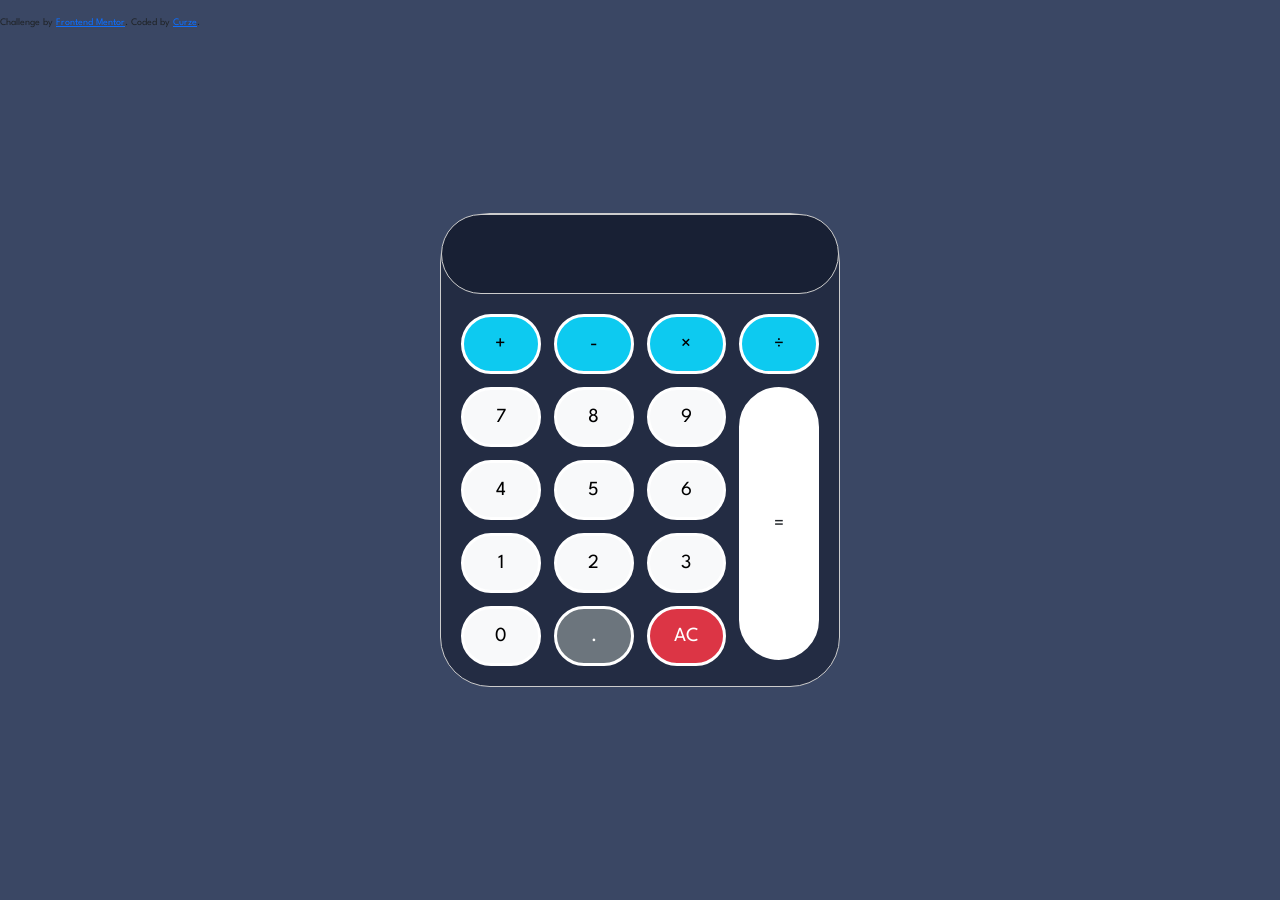
<file: index.html>
<!DOCTYPE html>
<html lang="en">
<head>
  <meta charset="UTF-8">
  <meta name="viewport" content="width=device-width, initial-scale=1.0"> <!-- displays site properly based on user's device -->
  <link rel="stylesheet" href="https://cdn.jsdelivr.net/npm/bootstrap@5.1.3/dist/css/bootstrap.min.css" integrity="sha384-1BmE4kWBq78iYhFldvKuhfTAU6auU8tT94WrHftjDbrCEXSU1oBoqyl2QvZ6jIW3" crossorigin="anonymous">
  <link rel="icon" type="image/png" sizes="32x32" href="images/favicon-32x32.png">
  <link rel="stylesheet" href="style.css">
  <link rel="preconnect" href="https://fonts.googleapis.com">
  <link rel="preconnect" href="https://fonts.gstatic.com" crossorigin>
  <link href="https://fonts.googleapis.com/css2?family=Spartan:wght@900&display=swap" rel="stylesheet">
  <title>Frontend Mentor | Calculator app</title>
</head>
<body>
<div class="container my-4">
  
  <div class="calculator card">

    <input type="text" class="calculator-screen z-depth-1" value="" disabled id="resultScreen"/>

    <div class="calculator-keys">

      <button type="button" class="operator btn btn-info" value="+" onclick="calcul('+')" id="plus">+</button>
      <button type="button" class="operator btn btn-info" value="-" onclick="calcul('-')">-</button>
      <button type="button" class="operator btn btn-info" value="*" onclick="calcul('*')">&times;</button>
      <button type="button" class="operator btn btn-info" value="/" onclick="calcul('/')">&divide;</button>

      <button type="button" value="7" class="btn btn-light waves-effect" onclick="calcul(7)">7</button>
      <button type="button" value="8" class="btn btn-light waves-effect" onclick="calcul(8)">8</button>
      <button type="button" value="9" class="btn btn-light waves-effect" onclick="calcul(9)">9</button>


      <button type="button" value="4" class="btn btn-light waves-effect" onclick="calcul(4)">4</button>
      <button type="button" value="5" class="btn btn-light waves-effect" onclick="calcul(5)">5</button>
      <button type="button" value="6" class="btn btn-light waves-effect" onclick="calcul(6)">6</button>


      <button type="button" value="1" class="btn btn-light waves-effect" onclick="calcul(1)">1</button>
      <button type="button" value="2" class="btn btn-light waves-effect" onclick="calcul(2)">2</button>
      <button type="button" value="3" class="btn btn-light waves-effect" onclick="calcul(3)">3</button>


      <button type="button" value="0" class="btn btn-light waves-effect" onclick="calcul(0)">0</button>
      <button type="button" class="decimal function btn btn-secondary" value="." onclick="calcul('.')">.</button>
      <button type="button" class="all-clear function btn btn-danger btn-sm" value="all-clear" onclick="resetCalc()">AC</button>

      <button type="button" class="equal-sign operator btn btn-default" value="=" onclick="calculate()">=</button>

    </div>
  </div>
</div>

<div class="attribution" style="bottom: 0">
    Challenge by <a href="https://www.frontendmentor.io?ref=challenge" target="_blank">Frontend Mentor</a>. 
    Coded by <a href="#">Curze</a>.
  </div>

<script src="script.js">
</script>
</body>
</html>
</file>
<file: style.css>
html {
    font-size: 62.5%;
    box-sizing: border-box;
}

*,
*::before,
*::after {
    font-family: 'Spartan', sans-serif;
    margin: 0;
    padding: 0;
    box-sizing: inherit;
}

.calculator {
    background-color: hsl(223, 31%, 20%);
    border: 1px solid #ccc;
    border-radius: 50px;
    position: absolute;
    top: 50%;
    left: 50%;
    transform: translate(-50%, -50%);
    width: 400px;
}

.calculator-screen {
    border: 1px solid #ccc;
    border-radius: 50px;
    width: 100%;
    height: 80px;
    background-color: hsl(224, 36%, 15%);
    color: #fff;
    text-align: right;
    padding-right: 20px;
    padding-left: 10px;
    font-size: 4rem;
}

button {
    height: 60px;
    font-size: 2rem!important;
    border: solid white!important;
    border-radius: 50px !important;
}

.equal-sign {
    height: 98%;
    grid-area: 2 / 4 / 6 / 5;
    border: solid white!important;
    background-color: white;
    border-radius: 50px !important;
}

.calculator-keys {
    display: grid;
    grid-template-columns: repeat(4, 1fr);
    grid-gap: 13px;
    padding: 20px;
}
body{
    background-color : hsl(222, 26%, 31%);
}
</file>
